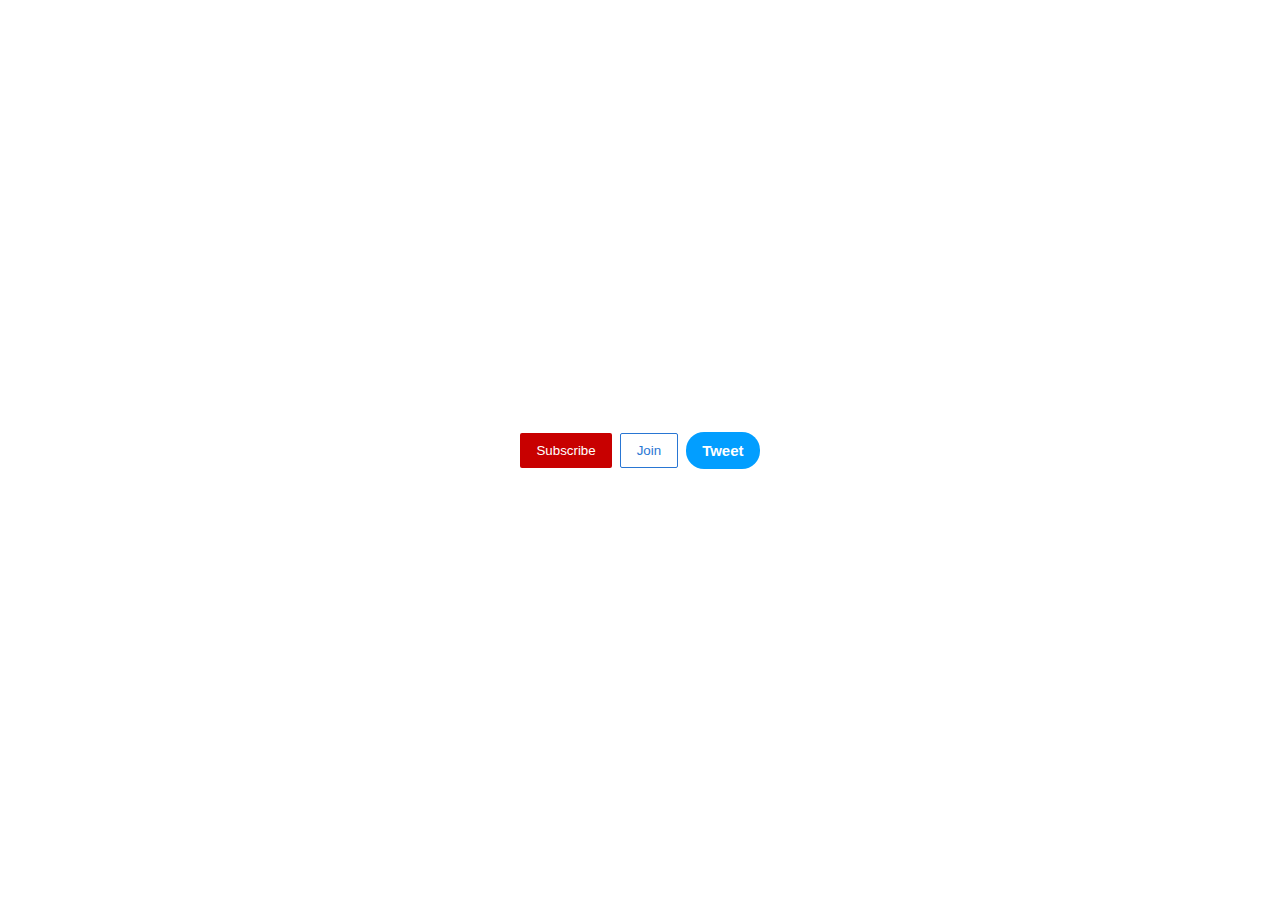
<file: intro-to-html/index.html>
<!DOCTYPE html>
<html lang="en">
<head>
    <meta charset="UTF-8">
    <meta http-equiv="X-UA-Compatible" content="IE=edge">
    <meta name="viewport" content="width=device-width, initial-scale=1.0">
    <title>Practice</title>
    <link rel="stylesheet" href="style.css">
</head>
<body>
    <div class="container">
    <button class="subscribe-btn">Subscribe</button>
    <button class="join-btn">Join</button>
    <button class="tweet-btn">Tweet</button>
</div>
</body>
</html>
</file>
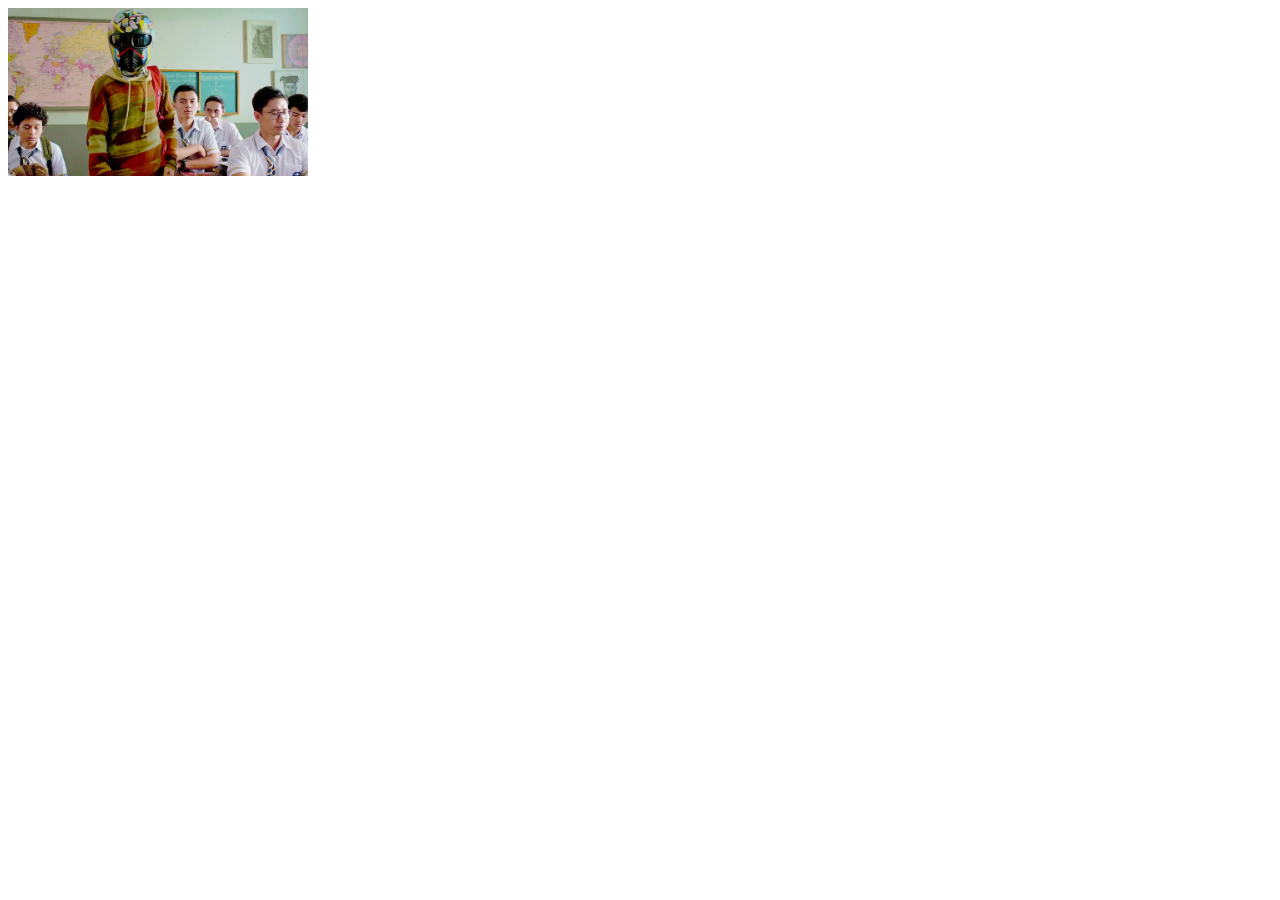
<file: youtube.html>
<!DOCTYPE html>
<html lang="en">
<head>
    <meta charset="UTF-8">
    <meta http-equiv="X-UA-Compatible" content="IE=edge">
    <meta name="viewport" content="width=device-width, initial-scale=1.0">
    <title>YouTube.com Clone</title>
    <style>
        .thumbnail {
            width: 300px;
        }
    </style>
</head>
<body>
    <img class="thumbnail" src="thumbnails/hq720.webp" alt="thShaalle">
</body>
</html>
</file>
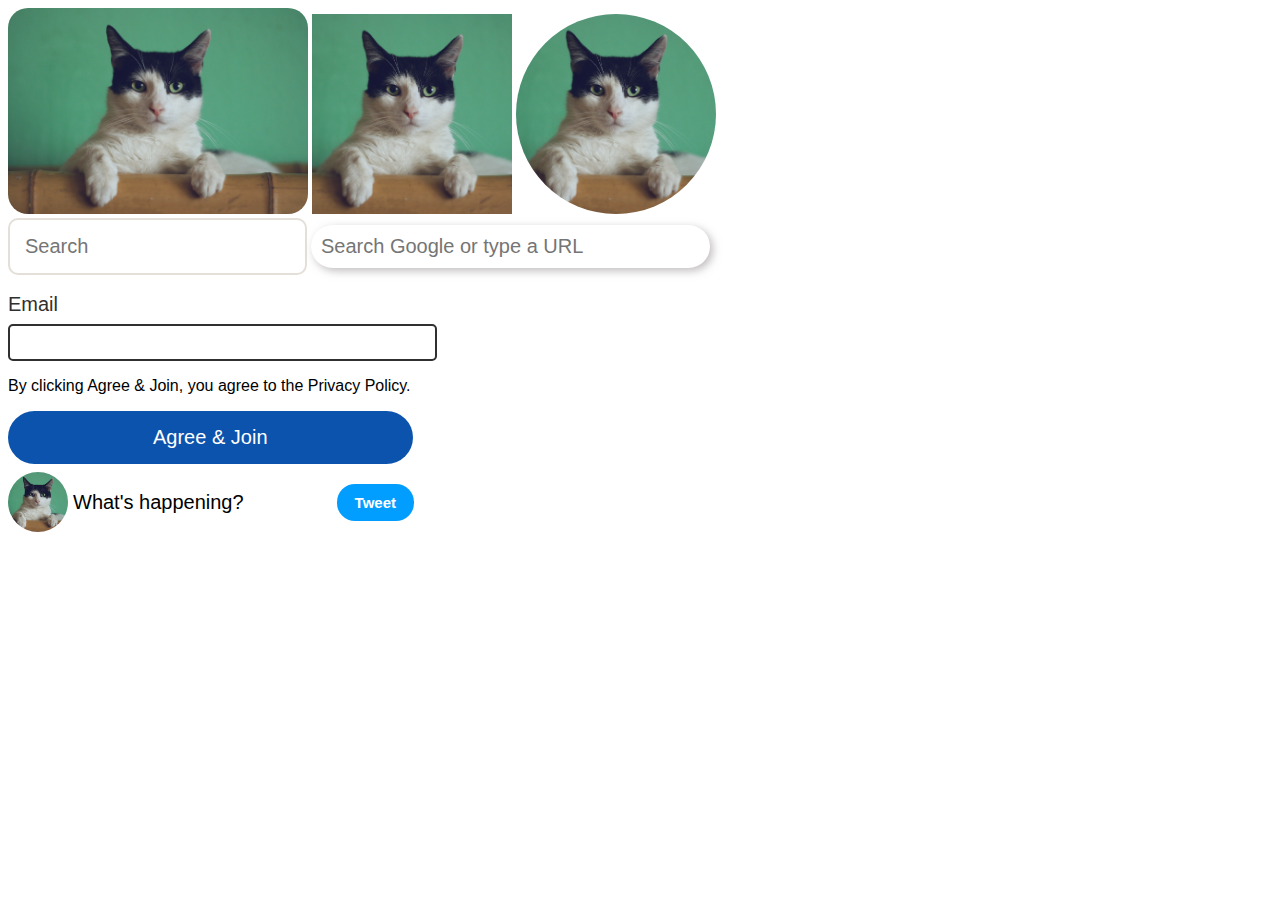
<file: exercises/ex1.html>
<!DOCTYPE html>
<html lang="en">

<head>
    <meta charset="UTF-8">
    <meta http-equiv="X-UA-Compatible" content="IE=edge">
    <meta name="viewport" content="width=device-width, initial-scale=1.0">
    <title>Lesson 7 Exercises</title>
    <style>
        .img1 {
            width: 300px;
            border-radius: 20px;
        }

        .img2 {
            width: 200px;
            height: 200px;
            object-fit: cover;
        }

        .img3 {
            width: 200px;
            height: 200px;
            border-radius: 50%;
            object-fit: cover;
        }

        input {
            border: 2px solid rgb(228, 223, 216);
        }

        input:focus {
            outline: none;
            border-color: rgb(202, 124, 14);
        }

        .input1,
        .input3 {
            font-size: 20px;
            padding: 15px;
            border-radius: 10px;
        }

        .input2 {
            width: 30%;
            font-size: 20px;
            padding: 10px;
            border: none;
            box-shadow: 3px 3px 9px rgba(167, 161, 161, 0.7);
            border-radius: 30px;
        }

        .sing-up {
            margin-top: 18px;
            font-family: sans-serif;
        }

        label {
            font-size: 20px;
            color: rgb(50, 47, 47);
        }

        .input3 {
            margin-top: 8px;
            padding: 5px 80px;
            border-radius: 5px;
            border-color: rgb(50, 47, 47);
            ;
        }

        .btn1 {
            font-size: 20px;
            padding: 15px 145px;
            background-color: #0c53ad;
            color: #fff;
            border: none;
            border-radius: 500px;
            cursor: pointer;
        }

        .tweet-box {
            font-family: sans-serif;
            font-size: 20px;
            margin-top: 8px;
            display: flex;
            align-items: center;
            gap: 5px;
        }

        .tweet-box img {
            height: 60px;
            width: 60px;
            border-radius: 50%;
            object-fit: cover;
        }

        .tweet-btn {
            margin-left: 5.5rem;
            background-color: rgb(2, 158, 255);
            color: white;
            border: none;
            padding: 10px 18px;
            border-radius: 18px;
            font-weight: bold;
            font-size: 15px;
            cursor: pointer;
        }
    </style>

</head>

<body>
    <div class="kits">
        <img class="img1" src="../images/cat.jpg" alt="">
        <img class="img2" src="../images/cat.jpg" alt="">
        <img class="img3" src="../images/cat.jpg" alt="">
    </div>
    <div class="text-boxes">
        <input class="input1" type="text" placeholder="Search">
        <input class="input2" type="text" placeholder="Search Google or type a URL">
    </div>
    <div class="sing-up">
        <label for="email">Email</label><br />
        <input class="input3" type="text" id="email">
        <p>By clicking Agree & Join, you agree to the Privacy Policy.</p>
        <button class="btn1">Agree & Join</button>
    </div>
    <div class="tweet-box">
        <img src="../images/cat.jpg" alt="cute kit">
        <span>What's happening?</span>
        <button class="tweet-btn">Tweet</button>
    </div>
</body>

</html>
</file>
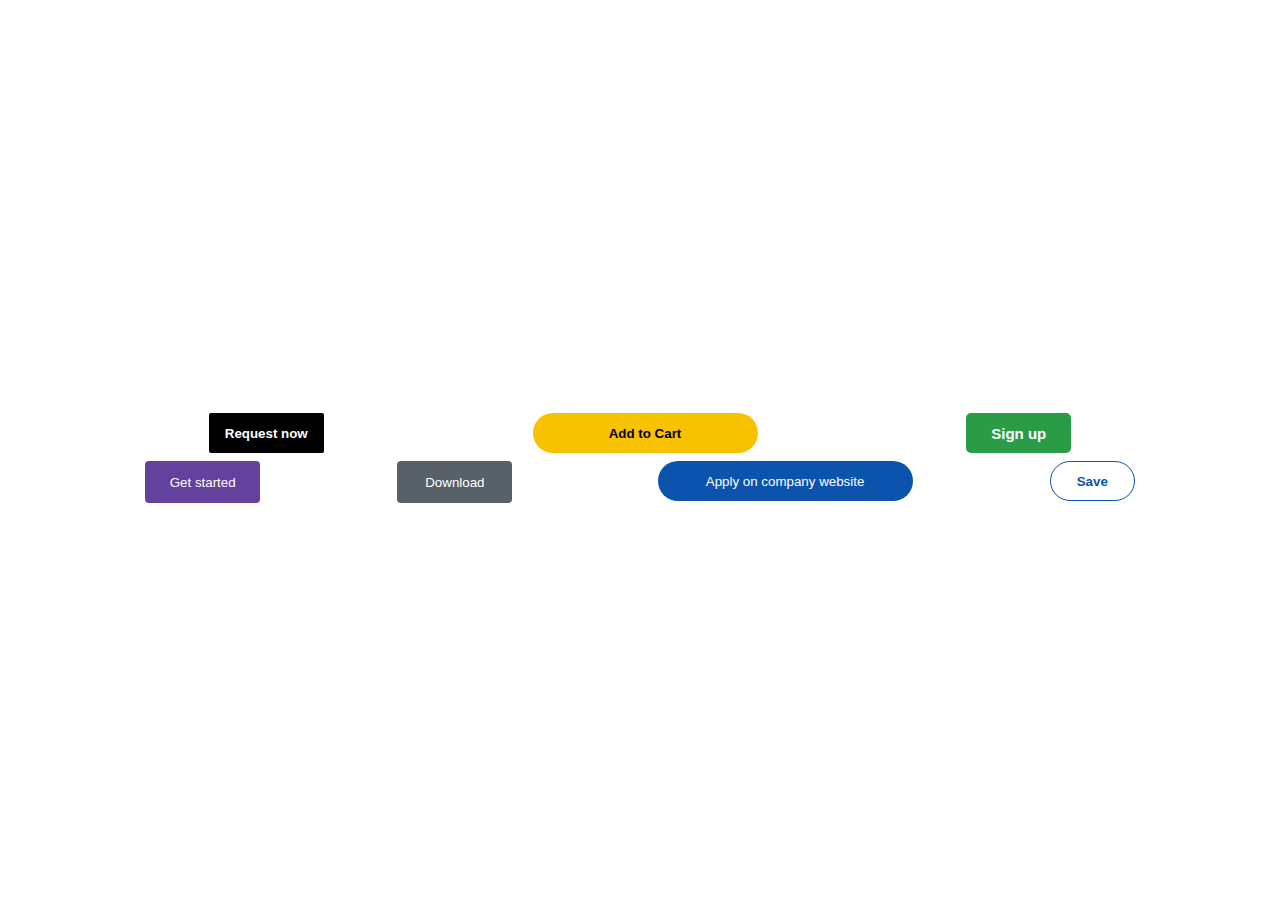
<file: intro-to-html/ex1.html>
<!DOCTYPE html>
<html lang="en">

<head>
    <meta charset="UTF-8">
    <meta http-equiv="X-UA-Compatible" content="IE=edge">
    <meta name="viewport" content="width=device-width, initial-scale=1.0">
    <title>Exercises</title>
</head>
<style>
    .container {
        height: 100vh;
        display: flex;
        flex-direction: column;
        justify-content: center;
    }

    .uber-btn {
        background-color: black;
        color: white;
        height: 40px;
        width: 115px;
        font-weight: bold;
        border: none;
        border-radius: 2px;
        cursor: pointer;
        margin-right: 8px;
        margin-bottom: 8px;
    }

    .uber-btn:hover {
        opacity: 0.6;
    }

    .amazon-btn {
        background-color: #F6C202;
        border: none;
        height: 40px;
        width: 225px;
        font-weight: bold;
        border-radius: 50px;
        margin-right: 8px;
        cursor: pointer;
    }

    .github-btn {
        background-color: #2A9C48;
        color: white;
        border: none;
        height: 40px;
        width: 105px;
        font-size: 15px;
        font-weight: bold;
        border-radius: 5px;
        cursor: pointer;
    }

    .bootstrap1-btn {
        background-color: #64419C;
        color: white;
        border: none;
        height: 42px;
        width: 115px;
        border-radius: 4px;
        cursor: pointer;
    }

    .bootstrap2-btn {
        background-color: #596168;
        color: white;
        border: none;
        height: 42px;
        width: 115px;
        border-radius: 4px;
        cursor: pointer;
        margin-right: 8px;
    }

    .linked1-btn {
        background-color: #0c53ad;
        color: white;
        border: none;
        height: 40px;
        width: 255px;
        border-radius: 50px;
        cursor: pointer;
    }

    .linked2-btn {
        background-color: white;
        color: #0c53ad;
        border: 1px solid #0c53ad;
        height: 40px;
        width: 85px;
        font-weight: bold;
        border-radius: 50px;
        cursor: pointer;
        transition: background-color 0.15s, color 0.15s;
    }

    .linked2-btn:hover {
        background-color: #0c53ad;
        color: white;
    }

    .btn1 {
        display: flex;
        justify-content: space-evenly;
    }

    .btn2 {
        display: flex;
        justify-content: space-evenly;
    }
</style>

<body>
    <div class="container">
        <div class="btn1">
            <button class="uber-btn">Request now</button>
            <button class="amazon-btn">Add to Cart</button>
            <button class="github-btn">Sign up</button>
        </div>
        <div class="btn2">
            <button class="bootstrap1-btn">Get started</button>
            <button class="bootstrap2-btn">Download</button>
            <button class="linked1-btn">Apply on company website</button>
            <button class="linked2-btn">Save</button>

        </div>
</body>

</html>
</file>
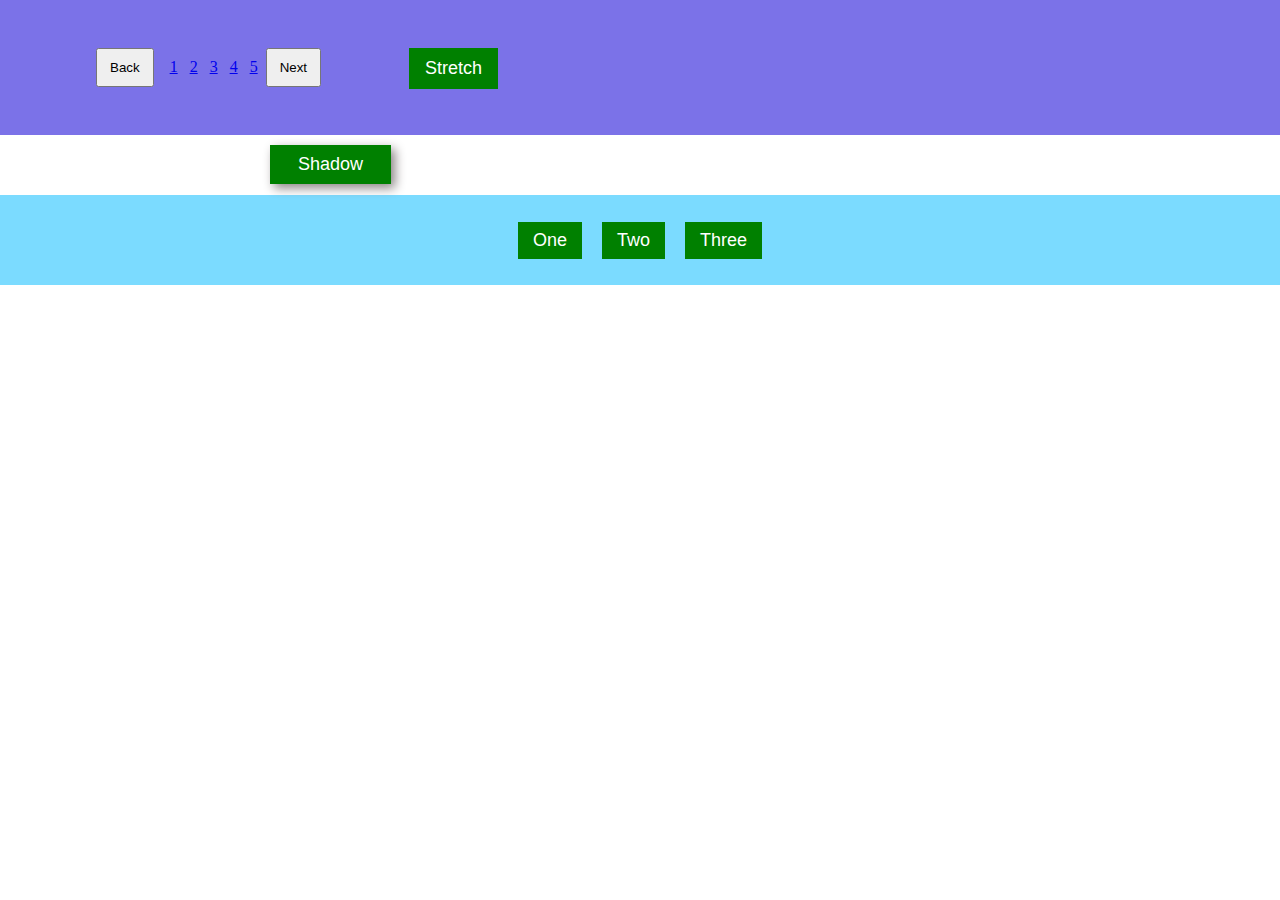
<file: intro-to-html/ex2.html>
<!DOCTYPE html>
<html lang="en">

<head>
    <meta charset="UTF-8" />
    <meta http-equiv="X-UA-Compatible" content="IE=edge" />
    <meta name="viewport" content="width=device-width, initial-scale=1.0" />
    <title>Exercise 2</title>
    <style>
        * {
            box-sizing: border-box;
            margin: 0;
            padding: 0;
        }

        .pagination {
            position: relative;
            background-color: rgb(123, 114, 232);
            padding: 3rem 6rem;

        }

        .btn {
            padding: 10px 12px;
            margin-right: 8px;
        }

        a {
            padding: 4px;
        }

        .stretch {
            position: absolute;
            margin: 0 80px;
            padding: 10px 16px;
            background-color: green;
            color: white;
            border: none;
            font-size: 18px;
            cursor: pointer;
            transition: padding 0.55s;

        }

        .stretch:hover {
            padding: 13px 40px;

        }

        .d-click {
            position: absolute;
            margin: 10px 270px;
            padding: 9px 28px;
            background-color: green;
            color: white;
            border: none;
            font-size: 18px;
            cursor: pointer;
            box-shadow: 4px 4px 10px rgba(139, 133, 133, 1);
            transition: box-shadow 0.55s;
        }

        .d-click:hover {
            box-shadow: none;
            padding: 12px 30px;
        }

        .all {
            
            margin-top: 60px;
            background-color: rgb(123, 219, 411);
            height: 10vh;
            display: flex;
            align-items: center;
            justify-content: center;
        }

        .stretch-btn {
            margin: 0 10px;
            background-color: green;
            color: white;
            border: none;
            font-size: 18px;
            padding: 8px 15px;
            cursor: pointer;
            transition: padding 0.15s, margin 0.15s;
        }

        .stretch-btn:hover {
            padding: 8px 25px;
            margin: 0;
        }

        
    </style>
</head>

<body>
    <div class="pagination">
        <button class="btn">Back</button>
        <a href="#">1</a>
        <a href="#">2</a>
        <a href="#">3</a>
        <a href="#">4</a>
        <a href="#">5</a>
        <button class="btn">Next</button>
        <button class="stretch">Stretch</button>
    </div>
    <button class="d-click">Shadow</button>
    <div class="all">
        <button class="stretch-btn">One</button>
        <button class="stretch-btn">Two</button>
        <button class="stretch-btn">Three</button>
    </div>
</body>

</html>
</file>
<file: intro-to-html/style.css>
*{
    margin: 0;
    padding: 0;
    box-sizing: border-box;
}

.container {
    height: 100vh;
    display: flex;
    align-items: center;
    justify-content: center;
}

.subscribe-btn {
    background-color: rgb(200, 0, 0);
    color: white;
    border: none;
    padding: 10px 16px;
    border-radius: 2px;
    cursor: pointer;
    margin-right: 8px;
    transition: opacity 0.15s;
}

.subscribe-btn:hover {
    opacity: 0.8;
}

.subscribe-btn:active {
    opacity: 0.5;
}

.join-btn {
    background-color: white;
    border: 1px solid rgb(41, 118, 211);
    color: rgb(41, 118, 211);
    padding: 9px 16px;
    border-radius: 2px;
    cursor: pointer;
    margin-right: 8px;
    transition: background-color 0.15s, color 0.15s;
}

.join-btn:hover {
    background-color: rgb(41, 118, 211);
    color: white;
}

.join-btn:active {
    opacity: 0.7;
}

.tweet-btn {
    background-color: rgb(2, 158, 255);
    color: white;
    border: none;
    padding: 10px 16px;
    border-radius: 18px;
    font-weight: bold;
    font-size: 15px;
    cursor: pointer;
    transition: boxshadow 0.15s;
    
}

.tweet-btn:hover {
    box-shadow: 10px 10px 10px rgba(0, 0, 0, .15);
    /* boxshadow Values: the first value determines the horizontal position of the shadow
    the second value sets the vertical position of th shadow.
    the third value is the blur -> shucaac  */
}

/* 
    margin: is the spaces in the outside of the border
    padding: is the spaces in the inside of the border
*/
</file>
